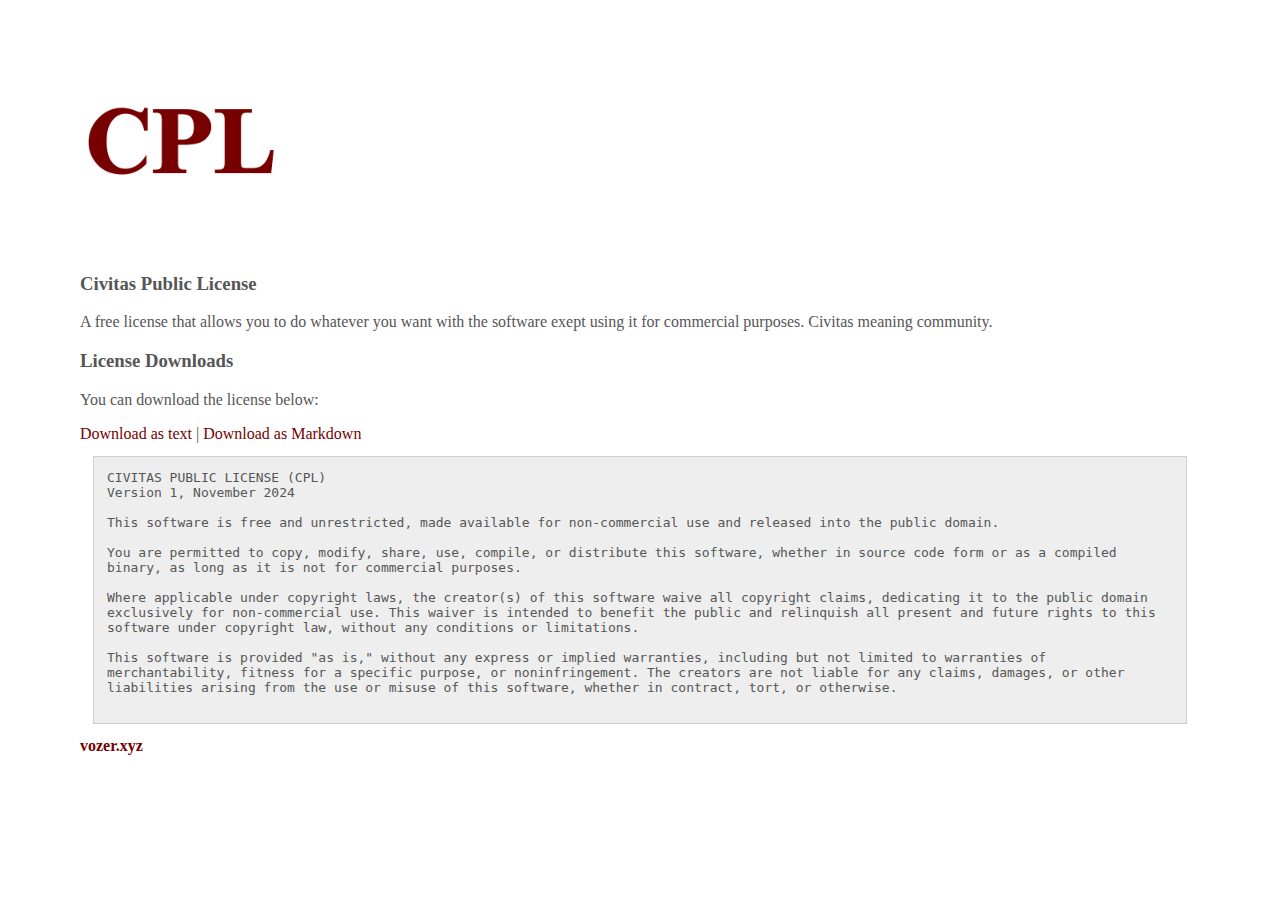
<file: civitas/index.html>
<!doctype html>
<html lang="en">
    <head>
        <meta charset="UTF-8" />
        <meta name="viewport" content="width=device-width, initial-scale=1.0" />
        <title>Civitas Public License</title>
        <link rel="stylesheet" href="styles.css"/>
        <link rel="icon" href="cpl.png"/>
    </head>
    <body>
            <header>
			<img src="cpl.png" alt="logo" height="200" width="200">
            </header>
            <main>
			<h3>Civitas Public License</h3><p>A free license that allows you to do whatever you want with the software exept using it for commercial purposes. Civitas meaning community.</p>
			<h3>License Downloads</h3>
    <p>You can download the license below:</p>
    <a href="CPL.txt" download>Download as text</a> | <a href="CPL.md" download>Download as Markdown</a>
			<pre>
CIVITAS PUBLIC LICENSE (CPL)
Version 1, November 2024

This software is free and unrestricted, made available for non-commercial use and released into the public domain.

You are permitted to copy, modify, share, use, compile, or distribute this software, whether in source code form or as a compiled binary, as long as it is not for commercial purposes.

Where applicable under copyright laws, the creator(s) of this software waive all copyright claims, dedicating it to the public domain exclusively for non-commercial use. This waiver is intended to benefit the public and relinquish all present and future rights to this software under copyright law, without any conditions or limitations.

This software is provided "as is," without any express or implied warranties, including but not limited to warranties of merchantability, fitness for a specific purpose, or noninfringement. The creators are not liable for any claims, damages, or other liabilities arising from the use or misuse of this software, whether in contract, tort, or otherwise.
			</pre>
            </main>
            <footer>
			<b><a href="https://vozer.xyz">vozer.xyz</a></b>
            </footer>
        </div>
    </body>
</html>
</file>
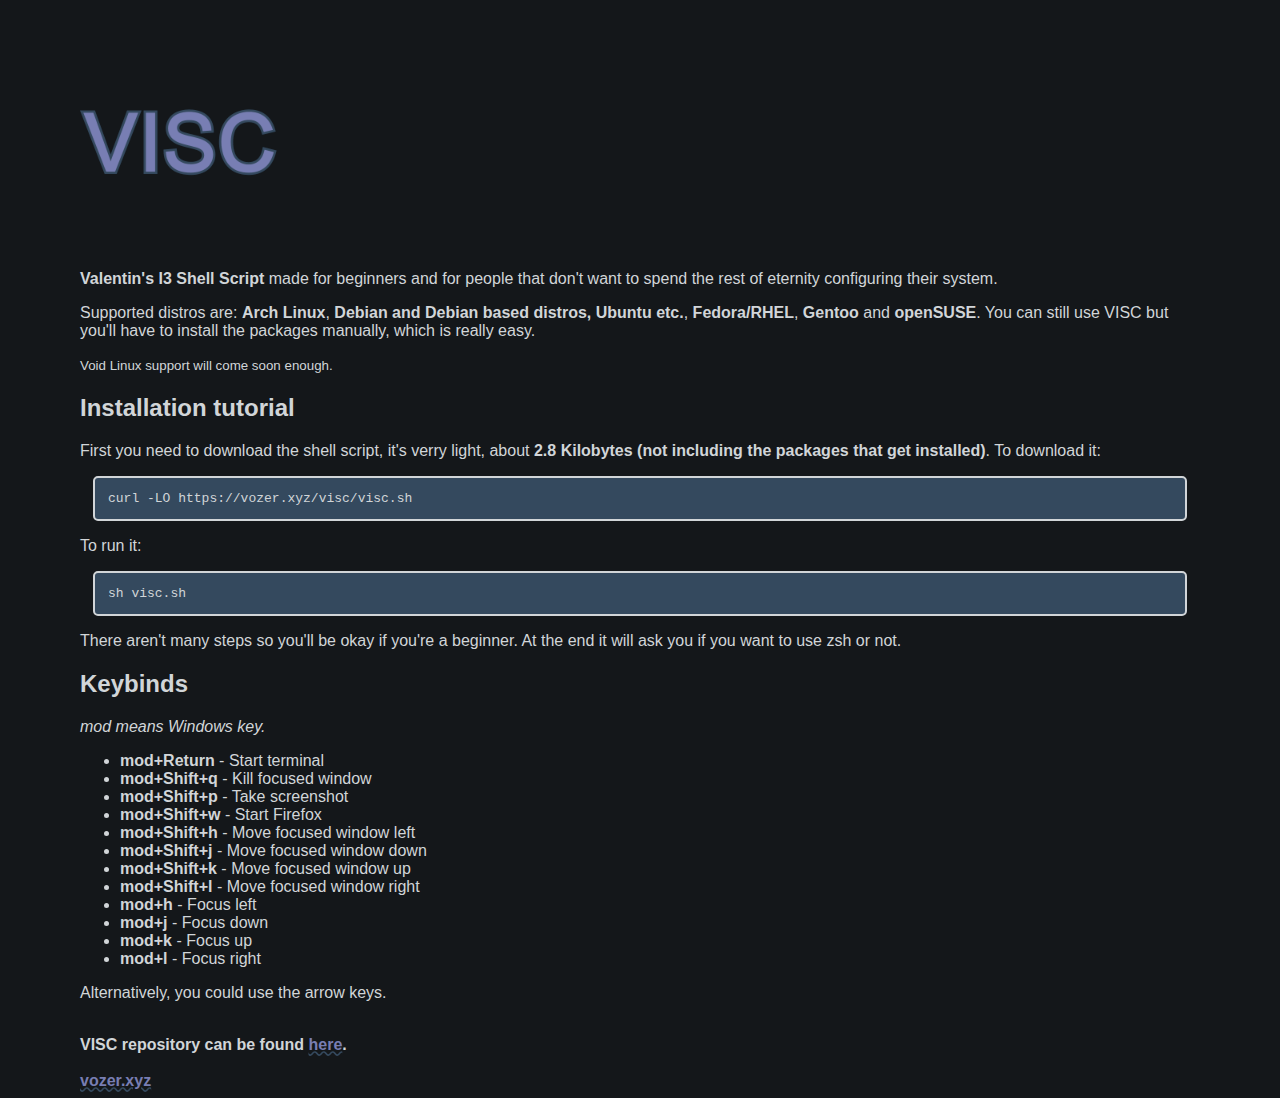
<file: visc/index.html>
<!doctype html>
<html lang="en">
    <head>
        <meta charset="UTF-8" />
        <meta name="viewport" content="width=device-width, initial-scale=1.0" />
        <title>VISC</title>
        <link rel="stylesheet" href="styles.css"/>
        <link rel="icon" href="visc.png"/>
    </head>
    <body>
            <header>
			<img src="visc.png" alt="logo" height="200" width="200">
            </header>
            <main>
		    <p><b>Valentin's I3 Shell Script</b> made for beginners and for people that don't want to spend the rest of eternity configuring their system.</p>
		    <p>Supported distros are: <b>Arch Linux</b>, <b>Debian and Debian based distros, Ubuntu etc.</b>, <b>Fedora/RHEL</b>, <b>Gentoo</b> and  <b>openSUSE</b>. You can still use VISC but you'll have to install the packages manually, which is really easy.</p>
		    <small>Void Linux support will come soon enough.</small>
		    <h2>Installation tutorial</h2>
		    <p>First you need to download the shell script, it's verry light, about <b>2.8 Kilobytes (not including the packages that get installed)</b>. To download it:</p>
		    <pre>curl -LO https://vozer.xyz/visc/visc.sh</pre>
		    <p>To run it:</p>
		    <pre>sh visc.sh</pre>
		    <p>There aren't many steps so you'll be okay if you're a beginner. At the end it will ask you if you want to use zsh or not.</p>
			<h2>Keybinds</h2>
    <p><em>mod means Windows key.</em></p>
    <ul>
        <b><li><span class="mod">mod+Return</span></b> - Start terminal</li>
        <b><li><span class="mod">mod+Shift+q</span></b> - Kill focused window</li>
        <b><li><span class="mod">mod+Shift+p</span></b> - Take screenshot</li>
        <b><li><span class="mod">mod+Shift+w</span></b> - Start Firefox</li>
        <b><li><span class="mod">mod+Shift+h</span></b> - Move focused window left</li>
        <b><li><span class="mod">mod+Shift+j</span></b> - Move focused window down</li>
        <b><li><span class="mod">mod+Shift+k</span></b> - Move focused window up</li>
        <b><li><span class="mod">mod+Shift+l</span></b> - Move focused window right</li>
        <b><li><span class="mod">mod+h</span></b> - Focus left</li>
        <b><li><span class="mod">mod+j</span></b> - Focus down</li>
        <b><li><span class="mod">mod+k</span></b> - Focus up</li>
        <b><li><span class="mod">mod+l</span></b> - Focus right</li>
    </ul>
    <p>Alternatively, you could use the arrow keys.</p>
    <br>
    <b>VISC repository can be found <a href="https://gitea.com/vozer/VISC">here</a>.</b>
    <br><br>
            </main>
            <footer>
			<b><a href="https://vozer.xyz">vozer.xyz</a></b>
            </footer>
        </div>
    </body>
</html>
</file>
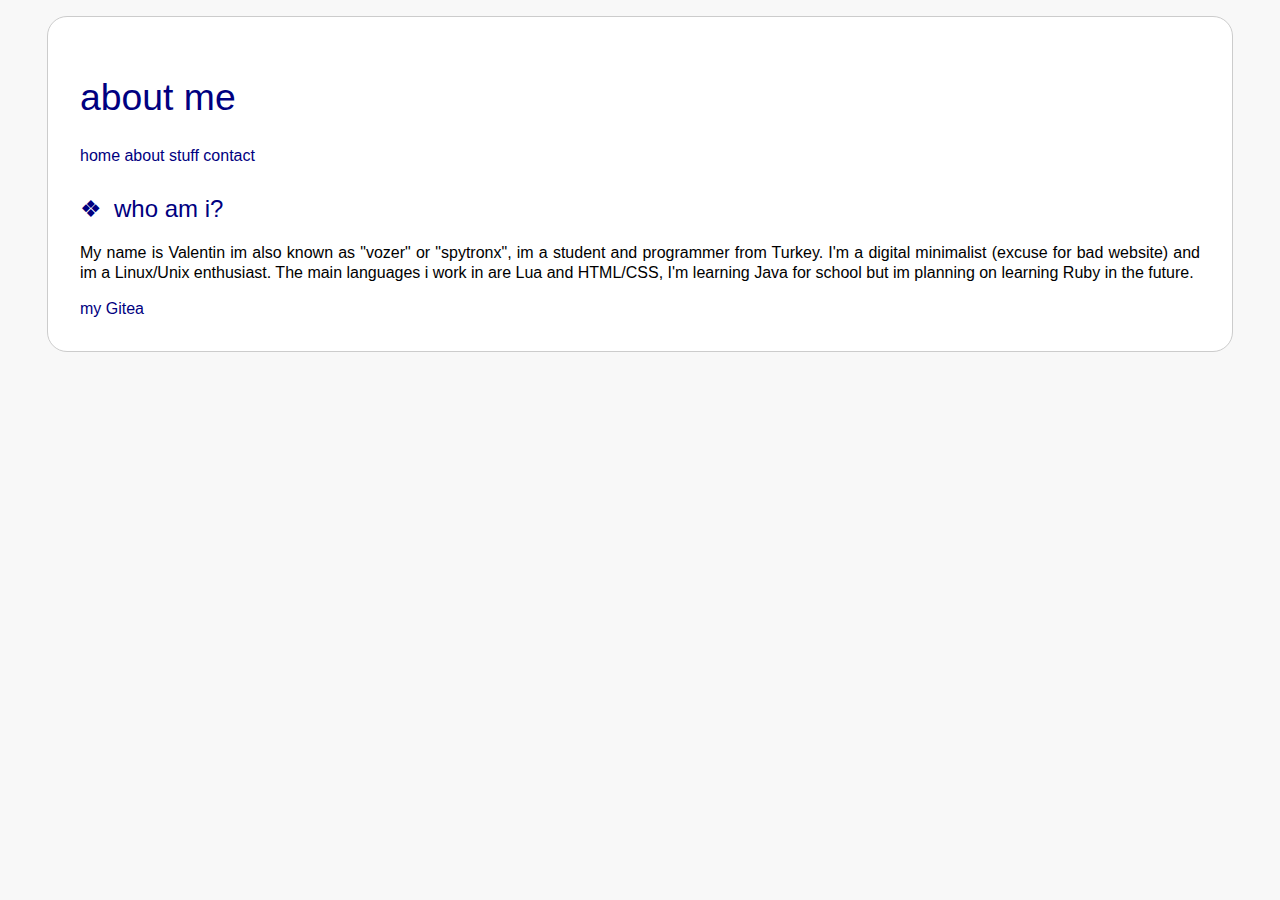
<file: about.html>
<!DOCTYPE html>
<html lang="en">
<head>
	<meta charset="utf-8">
	<meta name="viewport" content="width=device-width, initial-scale=1">
	<title>about me</title>
	<link rel="stylesheet" href="styles.css">
	<link rel="icon" href="Yin_yang.svg">
</head>
<body>
			<div class = "menubar">
            <h1>about me</h1>
					<a href="index.html">home </a>
                    <a href="about.html">about </a>
                    <a href="stuff.html">stuff </a>
					<a href="contact.html">contact </a>
    		</div>    
            <h2>who am i?</h2>
            <p>My name is Valentin im also known as "vozer" or "spytronx", im a student and programmer from Turkey. I'm a digital minimalist (excuse for bad website) and im a Linux/Unix enthusiast. The main languages i work in are Lua and HTML/CSS, I'm learning Java for school but im planning on learning Ruby in the future.</p>
            <a href="https://gitea.com/vozer">my Gitea</a>
</body>
</html>
</file>
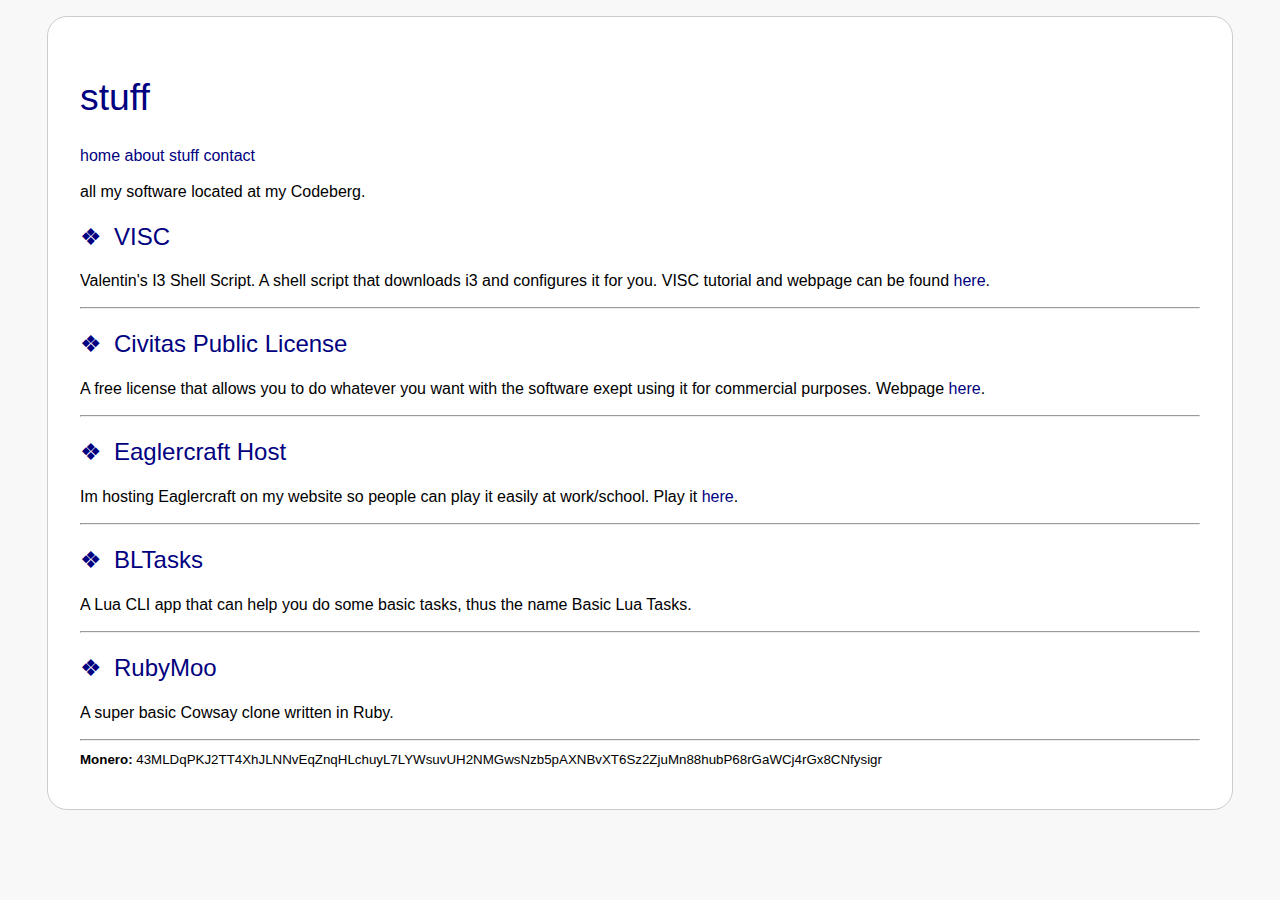
<file: stuff.html>
<!DOCTYPE html>
<html lang="en">
<head>
	<meta charset="utf-8">
	<meta name="viewport" content="width=device-width, initial-scale=1">
	<title>stuff</title>
	<link rel="stylesheet" href="styles.css">
    <link rel="icon" href="Yin_yang.svg">
</head>
<body>
<div class = "menubar">
            <h1>stuff</h1>
                <a href="index.html">home</a>
                <a href="about.html">about</a>
                <a href="stuff.html">stuff</a>
                <a href="contact.html">contact</a>
	<p>all my software located at my Codeberg.</p>
	<h2>VISC</h2>
	<p>Valentin's I3 Shell Script. A shell script that downloads i3 and configures it for you. VISC tutorial and webpage can be found <a href="visc/index.html">here</a>.</p>
	<hr>
	<h2>Civitas Public License</h2>
	<p>A free license that allows you to do whatever you want with the software exept using it for commercial purposes. Webpage <a href="civitas/index.html">here</a>.</p>
	<hr>
        <h2>Eaglercraft Host</h2> 
        <p>Im hosting Eaglercraft on my website so people can play it easily at work/school. Play it <a href="eaglercraft/index.html">here</a>.</p>
	<hr>
	<h2>BLTasks</h2>
        <p>A Lua CLI app that can help you do some basic tasks, thus the name Basic Lua Tasks.</p>
	<hr>
	<h2>RubyMoo</h2>
        <p>A super basic Cowsay clone written in Ruby.</p>
    <hr>
        <small><b>Monero: </b>43MLDqPKJ2TT4XhJLNNvEqZnqHLchuyL7LYWsuvUH2NMGwsNzb5pAXNBvXT6Sz2ZjuMn88hubP68rGaWCj4rGx8CNfysigr</small>
       </main>
</body>
</html>
</file>
<file: civitas/styles.css>
body {
	color:#333;
	color: #565656;
	margin-left: 80px;
	margin-right: 80px;
	margin-top: 50px;
}

a {
	color: #770000;
	text-decoration: none
}

pre {
	border: 1px solid #cecece;
	padding: 1em ;
	margin: 1em ;
	white-space: pre-wrap;
	background: #EEEEEE;
}
</file>
<file: visc/styles.css>
body {
	font-family: Arial, sans-serif;
	background: #14171a;
	color: #d1d5d8;
	margin-left: 80px;
	margin-right: 80px;
	margin-top: 50px;
}

a {
	color: #787eb3;
	text-decoration: #34495e wavy underline;
}

pre {
	border: 2px solid #d1d5d8;
	border-radius: 5px ;
	padding: 1em ;
	margin: 1em ;
	white-space: pre-wrap;
	background: #34495e;
}
</file>
<file: styles.css>
html {
    background-color: #F8F8F8;
}

body {
    background-color: #FFFFFF;
    color: #000000;
    font-family: Helvetica, Arial, sans-serif;
    text-align: justify;
    line-height: 1.25;
    margin: 16px auto;
    padding: 32px;
    border: solid #ccc 1px;
    border-radius: 20px;
    max-width: 70em;
    width: 90%;
}

h1, h2, h3, h4 {
    color: #000080;
    font-family: Verdana, Geneva, sans-serif;
    font-weight: normal;
    font-style: normal;
    text-align: left;
}

h1 {
    font-size: 28pt;
}

h1 img {
    vertical-align: text-bottom;
}

h2:before {
    content: "\2756";
    padding-right: 0.5em;
}

a {
    text-decoration: none;
}

a:link {
    color: #000080;
}

a:link:hover, a:visited:hover {
    background-color: #D0D0FF;
    color: #000080;
    border-radius: 4px;
}

a:link:active, a:visited:active {
    color: #FF0000;
}

div.menubar {
    padding-bottom: 0.5em;
}

p.menubar {
    margin-left: 2.5em;
}

.menubar a:hover {
    margin: -3px;
    padding: 3px;
    border-radius: 4px;
}

table {
    border: none;
    border-spacing: 0;
    border-collapse: collapse;
    margin: 20px auto;
}

td {
    padding: 0;
    margin: 0;
}

td ul {
    list-style-type: none;
    padding: 0;
}

td.menu ul {
    padding-left: 50px;
    font-size: large;
    line-height: 1.5;
}

td.menu a:hover, td.news a:hover {
    padding: 3px 6px;
    border-radius: 4px;
}

td.news ul {
    border-left: 2px solid #F0F0F0;
    padding-left: 2em;
    font-size: medium;
    line-height: 1.35;
}

td.news li:last-child {
    margin-bottom: 0;
}

img {
    vertical-align: text-bottom;
    background-color: white;
}

table.columns td {
    vertical-align: top;
    padding-bottom: 1em;
    text-align: justify;
    line-height: 1.25;
}

table.book td {
    vertical-align: top;
}

table.book td.cover {
    padding-right: 1em;
}

table.book img {
    border: solid #000080 1px;
    border-radius: 2px;
}

table.book span {
    font-size: small;
    text-align: left;
    display: block;
    margin-top: 0.25em;
}

p.logos a:link:hover, p.logos a:visited:hover {
    background-color: inherit;
}
</file>
